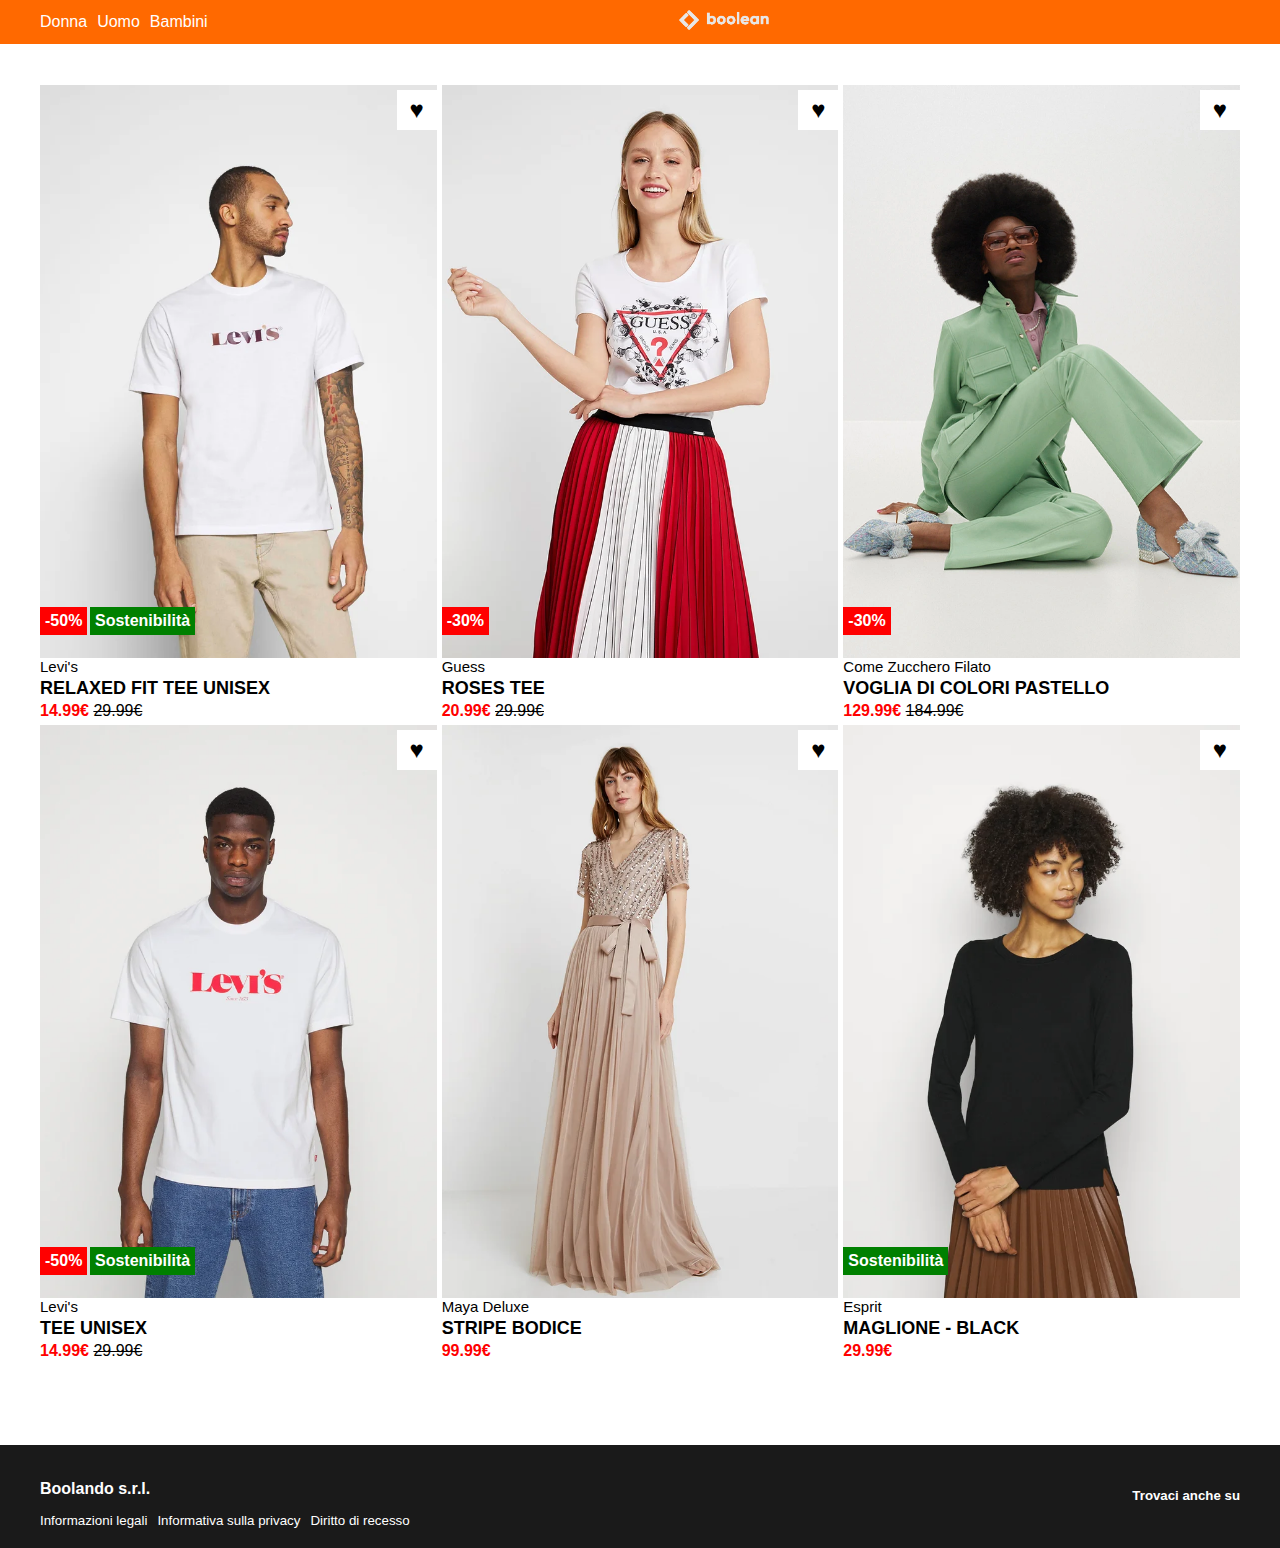
<file: index.html>
<!DOCTYPE html>
<html lang="en">

<head>
    <meta charset="UTF-8">
    <meta name="viewport" content="width=device-width, initial-scale=1.0">
    <link rel="stylesheet" href="css/style.css">
    <link rel="stylesheet" href="https://cdnjs.cloudflare.com/ajax/libs/font-awesome/6.6.0/css/all.min.css"
        integrity="sha512-Kc323vGBEqzTmouAECnVceyQqyqdsSiqLQISBL29aUW4U/M7pSPA/gEUZQqv1cwx4OnYxTxve5UMg5GT6L4JJg=="
        crossorigin="anonymous" referrerpolicy="no-referrer" />
    <title>Boolando</title>
</head>

<body>
    <!-- header -->
    <header class="p-fixed debug">
        <nav class="container d-flex space-between align-items flex-wrap">
            <ul class="d-flex">
                <li><a href="#">Donna</a></li>
                <li><a href="#">Uomo</a></li>
                <li><a href="#">Bambini</a></li>
            </ul>
            <div>
                <img src="images/img/boolean-logo.png" alt="Logo Boolean">
            </div>
            <div class="icons">
                <i class="fa-regular fa-user"></i>
                <i class="fa-regular fa-heart"></i>
                <i class="fa-solid fa-bag-shopping"></i>
            </div>
        </nav>
    </header>
    <!-- main -->
    <main class="debug">
        <div class="row debug">
            <div class="col debug">
                <a href="page2.html"><img src="images/img/1.webp" alt="Levis tee">
                <img class="h-image" src="images/img/1b.webp" alt="Levis tee 2"></a>
                <figcaption class="flex-column"></figcaption>
                    <h3>Levi's</h3>
                    <h2 class="uppercase bold">
                        Relaxed fit tee unisex
                    </h2>
                    <span>
                        <span class="text-red bold">14.99€</span>
                        <span class="line-through">
                            29.99€
                        </span>
                    </span>
                </figcaption>
                <div class="badge red">-50%</div>
                <div class="badge2 green">Sostenibilità</div>
                <div class="heart">&hearts;</div>
            </div>
            <div class="col debug">
                <img src="images/img/2.webp" alt="Guess tee">
                <img class="h-image" src="images/img/2b.webp" alt="Guess tee 2">
                <figcaption class="flex-column">
                    <h3>Guess</h3>
                    <h2 class="uppercase bold">
                        Roses tee
                    </h2>
                    <span>
                        <span class="text-red bold">20.99€</span>
                        <span class="line-through">
                            29.99€
                        </span>
                    </span>
                </figcaption>
                <div class="badge red">-30%</div>
                <div class="heart">&hearts;</div>
            </div>
            <div class="col debug">
                <img src="images/img/3.webp" alt="Green suit">
                <img class="h-image" src="images/img/3b.webp" alt="Green suit 2">
                <figcaption class="flex-column">
                    <h3>Come Zucchero Filato</h3>
                    <h2 class="uppercase bold">
                        Voglia di colori pastello
                    </h2>
                    <span>
                        <span class="text-red bold">129.99€</span>
                        <span class="line-through">
                            184.99€
                        </span>
                    </span>
                </figcaption>
                <div class="badge red">-30%</div>
                <div class="heart">&hearts;</div>
            </div>
            <div class="col debug">
                <img src="images/img/4.webp" alt="Levis tee">
                <img class="h-image" src="images/img/4b.webp" alt="Levis tee 2">
                <figcaption class="flex-column">
                    <h3>Levi's</h3>
                    <h2 class="uppercase bold">
                        Tee unisex
                    </h2>
                    <span>
                        <span class="text-red bold">14.99€</span>
                        <span class="line-through">
                            29.99€
                        </span>
                    </span>
                </figcaption>
                <div class="badge red">-50%</div>
                <div class="badge2 green">Sostenibilità</div>
                <div class="heart">&hearts;</div>
            </div>
            <div class="col debug">
                <img src="images/img/5.webp" alt="Long dress">
                <img class="h-image" src="images/img/5b.webp" alt="Long dress 2">
                <figcaption class="flex-column">
                    <h3>Maya Deluxe</h3>
                    <h2 class="uppercase bold">
                        Stripe bodice
                    </h2>
                    <span class="text-red bold">
                        99.99€
                    </span>
                    <div class="heart">&hearts;</div>
                </figcaption>
            </div>
            <div class="col debug">
                <img src="images/img/6.webp" alt="Black jumper">
                <img class="h-image" src="images/img/6b.webp" alt="Black jumper 2">
                <figcaption class="flex-column">
                    <h3>Esprit</h3>
                    <h2 class="uppercase bold">
                        Maglione - black
                    </h2>
                    <span class="text-red bold">
                        29.99€
                    </span>
                </figcaption>
                <div class="badge green">Sostenibilità</div>
                <div class="heart">&hearts;</div>
            </div>
        </div>
    </main>
    <!-- footer -->
    <footer class="debug">
        <div class="container d-flex space-between align-items flex-wrap">
            <div>
                <h4>Boolando s.r.l.</h4>
                <ul class="d-flex">
                    <li><a href="#">
                            Informazioni legali
                        </a></li>
                    <li><a href="#">
                            Informativa sulla privacy
                        </a></li>
                    <li><a href="#">
                            Diritto di recesso
                        </a></li>
                </ul>
            </div>
            <div>
                <h5>Trovaci anche su</h5>
                <div class="icons">
                    <i class="fa-brands fa-square-twitter"></i>
                    <i class="fa-brands fa-square-facebook"></i>
                    <i class="fa-brands fa-square-instagram"></i>
                    <i class="fa-brands fa-square-pinterest"></i>
                    <i class="fa-brands fa-square-youtube"></i>
                </div>
            </div>
        </div>
    </footer>
</body>

</html>
</file>
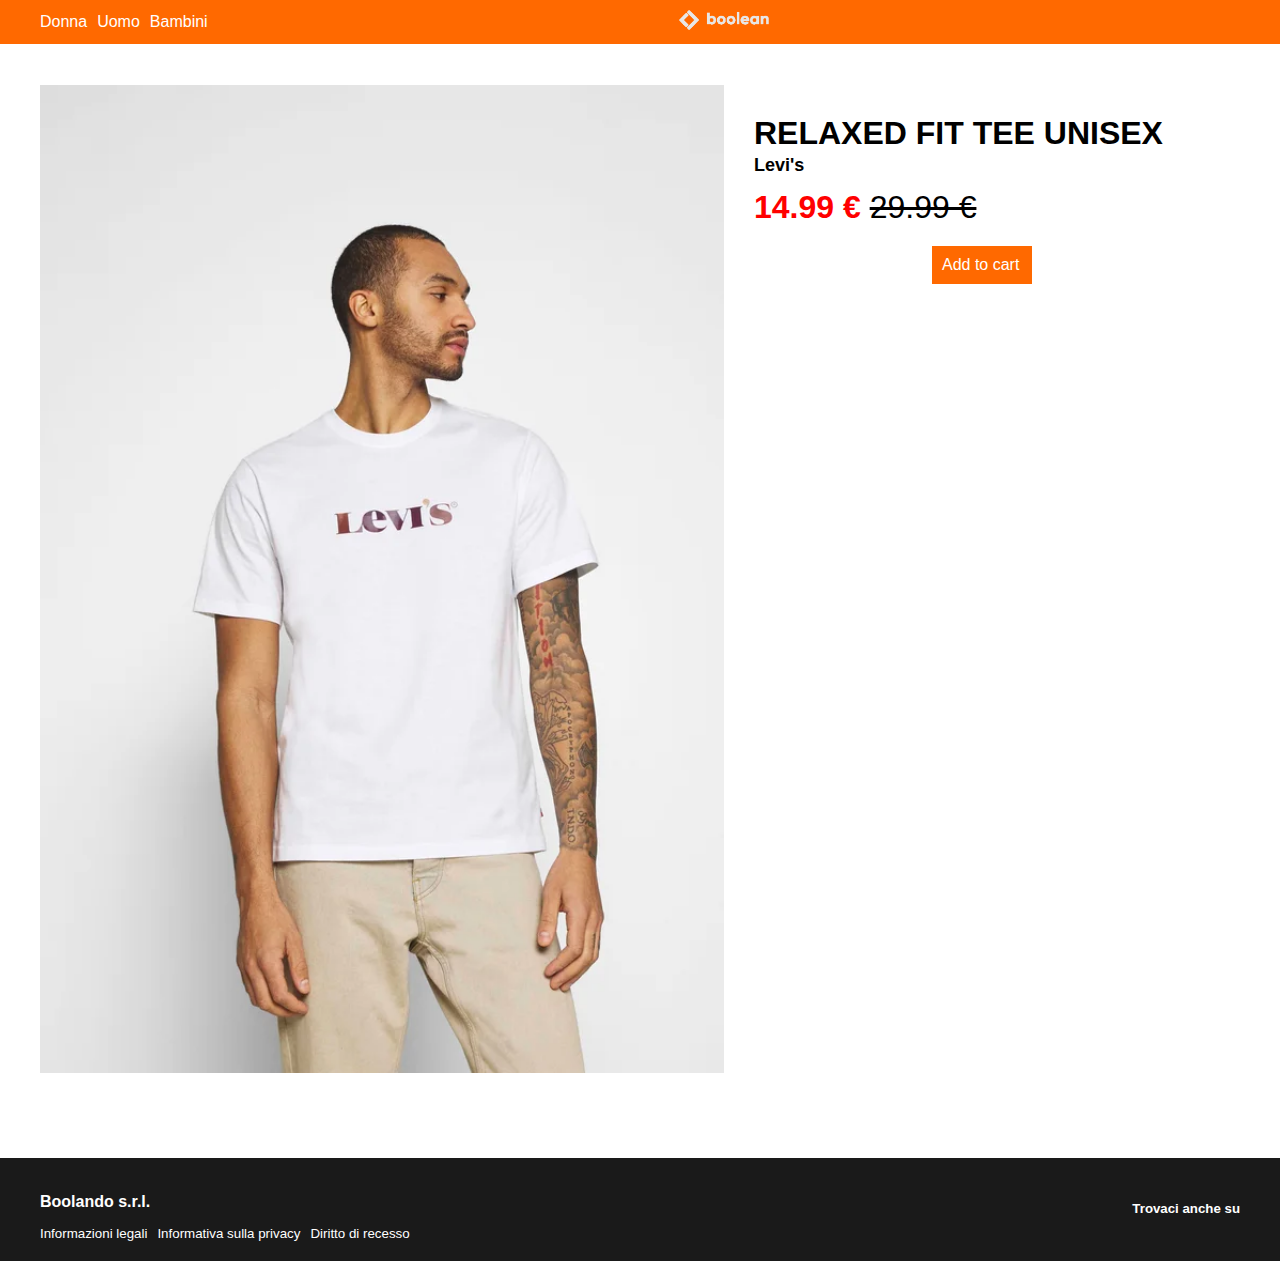
<file: page2.html>
<!DOCTYPE html>
<html lang="en">

<head>
    <meta charset="UTF-8">
    <meta name="viewport" content="width=device-width, initial-scale=1.0">
    <link rel="stylesheet" href="css/style.css">
    <link rel="stylesheet" href="https://cdnjs.cloudflare.com/ajax/libs/font-awesome/6.6.0/css/all.min.css"
        integrity="sha512-Kc323vGBEqzTmouAECnVceyQqyqdsSiqLQISBL29aUW4U/M7pSPA/gEUZQqv1cwx4OnYxTxve5UMg5GT6L4JJg=="
        crossorigin="anonymous" referrerpolicy="no-referrer" />
    <title>Boolando</title>
</head>

<body>
    <!-- header -->
    <header class="p-fixed debug">
        <nav class="container d-flex space-between align-items flex-wrap">
            <ul class="d-flex">
                <li><a href="#">Donna</a></li>
                <li><a href="#">Uomo</a></li>
                <li><a href="#">Bambini</a></li>
            </ul>
            <div>
                <a href="index.html"><img src="images/img/boolean-logo.png" alt="Logo Boolean"></a>
            </div>
            <div class="icons">
                <i class="fa-regular fa-user"></i>
                <i class="fa-regular fa-heart"></i>
                <i class="fa-solid fa-bag-shopping"></i>
            </div>
        </nav>
    </header>
    <!-- main -->
    <main class="debug">
        <div class="d-flex">
            <img class="img-container" src="images/img/1.webp" alt="Levis tee">
            
            <div class="content">
                <h1 class="uppercase">
                    Relaxed fit tee unisex
                </h1>
                <h2>Levi's</h2>
                <p>
                    <span class="text-red bold">14.99 €</span> <span class="line-through">29.99 €</span>
                </p>
                <div class="cart">Add to cart</div>
            </div>
        </div>
    </main>
    <!-- footer -->
    <footer class="debug">
        <div class="container d-flex space-between align-items flex-wrap">
            <div>
                <h4>Boolando s.r.l.</h4>
                <ul class="d-flex">
                    <li><a href="#">
                            Informazioni legali
                        </a></li>
                    <li><a href="#">
                            Informativa sulla privacy
                        </a></li>
                    <li><a href="#">
                            Diritto di recesso
                        </a></li>
                </ul>
            </div>
            <div>
                <h5>Trovaci anche su</h5>
                <div class="icons">
                    <i class="fa-brands fa-square-twitter"></i>
                    <i class="fa-brands fa-square-facebook"></i>
                    <i class="fa-brands fa-square-instagram"></i>
                    <i class="fa-brands fa-square-pinterest"></i>
                    <i class="fa-brands fa-square-youtube"></i>
                </div>
            </div>
        </div>
    </footer>
</body>

</html>
</file>
<file: css/style.css>
/*general*/
:root {
    --orange: #FF6900;
    --dark-grey: #1A1A1A;
}

* {
    margin: 0;
    padding: 0;
    box-sizing: border-box;
}

html {
    scroll-behavior: smooth;
}

/*.debug {
    border: 1px solid red;
}*/

body {
    font-family: Arial, Helvetica, sans-serif;
}

/*utility*/

.container {
    max-width: 1200px;
    margin: 0 auto;
}

.d-flex {
    display: flex;
}

.space-between {
    justify-content: space-between;
}

.align-items {
    align-items: center;
}

.flex-wrap {
    flex-wrap: wrap;
}

.p-fixed {
    position: fixed;
    top: 0px;
}

.flex-column {
    display: flex;
    flex-direction: column;
}

.uppercase {
    text-transform: uppercase;
}

.bold {
    font-weight: bold;
}

.line-through {
    text-decoration: line-through;
}

.text-red {
    color: red;
}

/*header*/
header {
    background-color: var(--orange);
    color: white;
    width: 100%;
    z-index: 1000;
    display: flex;
    align-items: baseline;
}

a:hover {
    text-decoration: underline;
}

nav {
    width: 100%;
    align-content: space-between;
}

header img {
    align-items: center;
    height: 40px;
    padding: 10px;
}

ul {
    list-style: none;
    gap: 10px;
}

a {
    text-decoration: none;
    color: white;
}

.icons {
    gap: 10px;
}

/*main*/
main {
    max-width: 1200px;
    margin: 85px auto;
}

h2 {
    font-size: 18px;
    line-height: 1.5;
}

h3 {
    font-size: 15px;
    font-weight: lighter;
}

.row {
    display: flex;
    gap: 5px;
    flex-wrap: wrap;
}

.col {
    position: relative;
    width: calc((100% - 10px) / 3);
}

.col img {
    width: 100%;
    display: block;
}

.badge {
    position: absolute;
    bottom: 85px;
    left: 0;
    padding: 5px;
    color: white;
    font-weight: bolder;
}

.badge2 {
    position: absolute;
    bottom: 85px;
    left: 50px;
    padding: 5px;
    color: white;
    font-weight: bolder;
}

.red {
    background-color: red;
}

.green {
    background-color: green;
}

.heart {
    position: absolute;
    top: 5px;
    right: 0;
    background-color: white;
    font-size: 1.5em;
    width: 40px;
    height: 40px;
    display: flex;
    justify-content: center;
    align-items: center;
}

.heart:hover {
    cursor: pointer;
    color: red;
    display: flex;
    justify-content: center;
    align-items: center;
}

.col img.h-image {
    position: absolute;
    top: 0;
    left: 0;
    display: none;
}

.col:hover img.h-image {
    display: block;
    cursor: pointer;
}

.icons:hover {
    cursor: pointer;
}

/*main page2*/

.img-container {
    width: 60%;
}

.content {
    width: 40%;
    margin: 30px;
}

p {
    font-size: 2em;
    margin-top: 10px;
}

.cart {
    background-color: var(--orange);
    width: 100px;
    margin-top: 20px;
    padding: 10px;
    position: relative;
    left: 50%;
    transform: translate(-50%);
    color: white;
}

.cart:hover {
    box-shadow: 5px 5px 5px var(--dark-grey);
}

/*footer*/
footer {
    background-color: var(--dark-grey);
    color: white;
    padding-top: 20px;
    padding-bottom: 20px;
}

footer ul {
    font-size: smaller;
    font-weight: lighter;
}

h4,
h5 {
    line-height: 3;
}

footer .icons {
    display: flex;
    gap: 13px;
}
</file>
